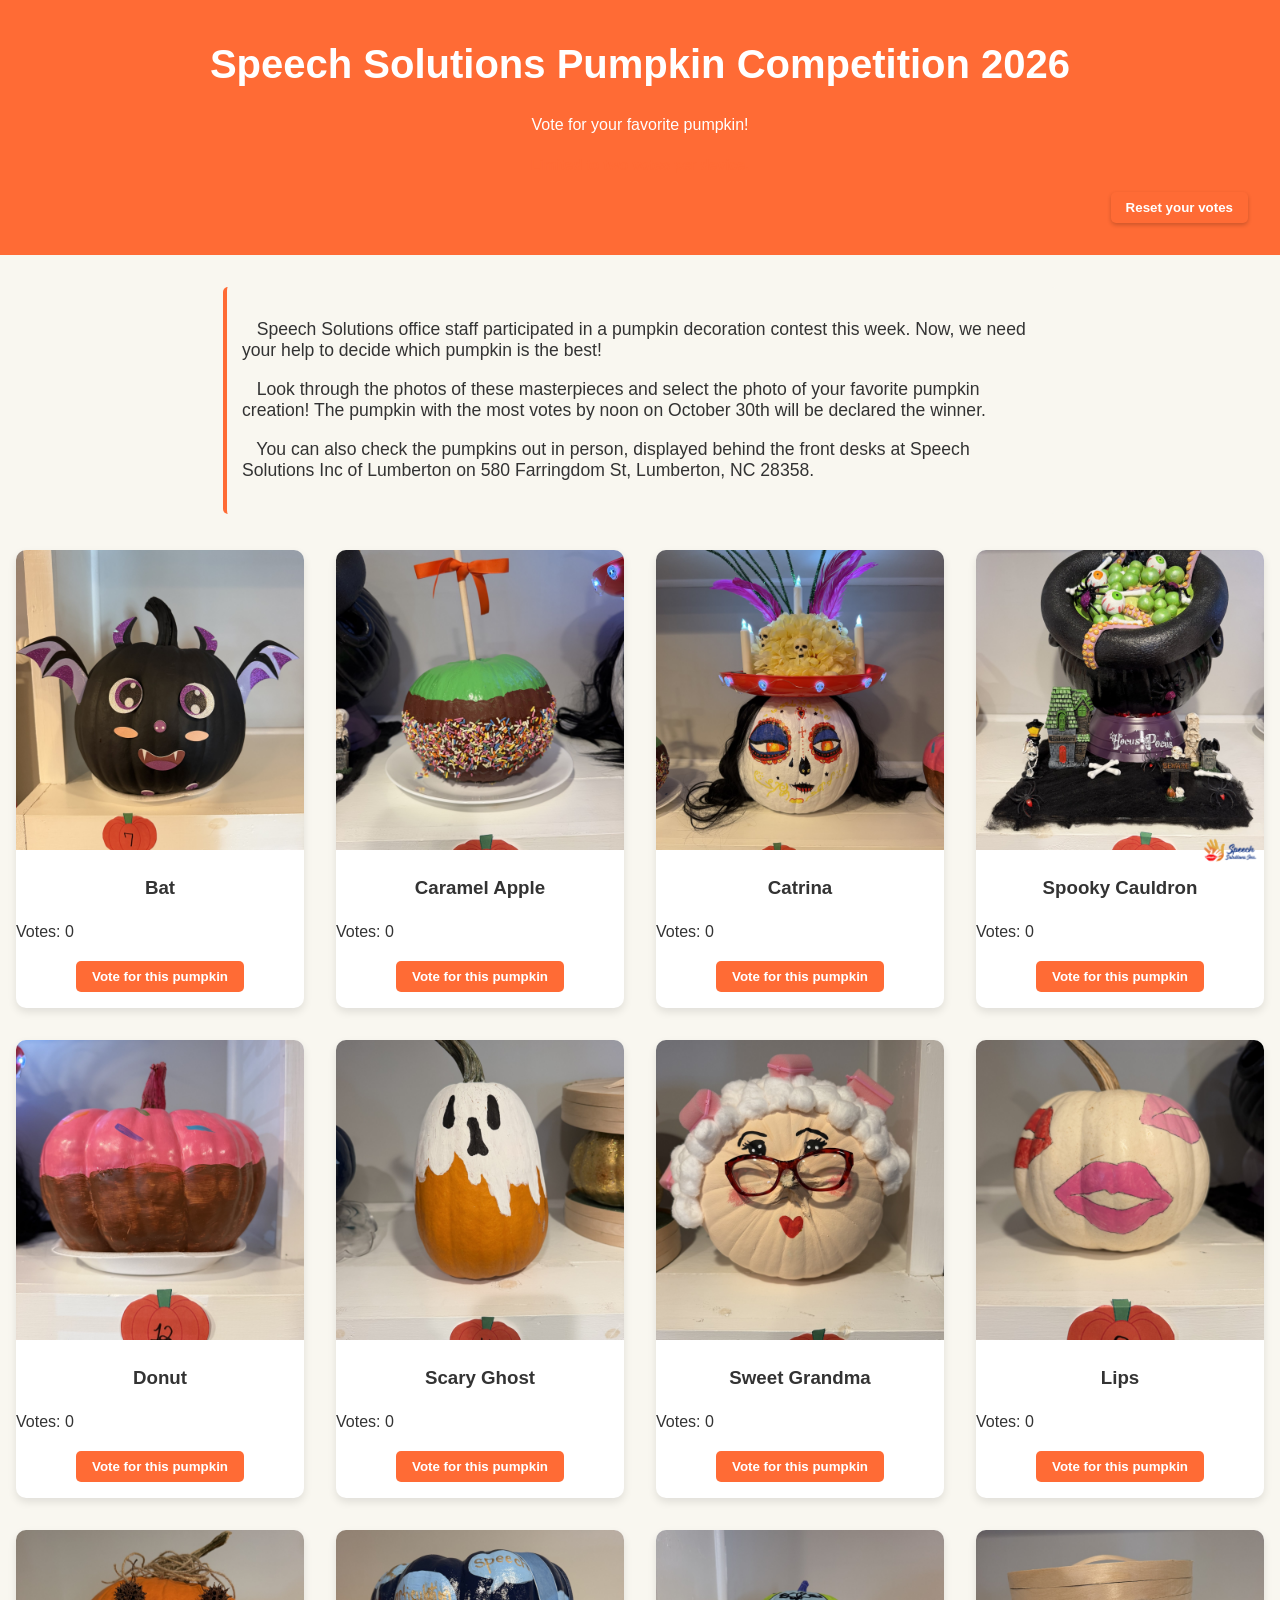
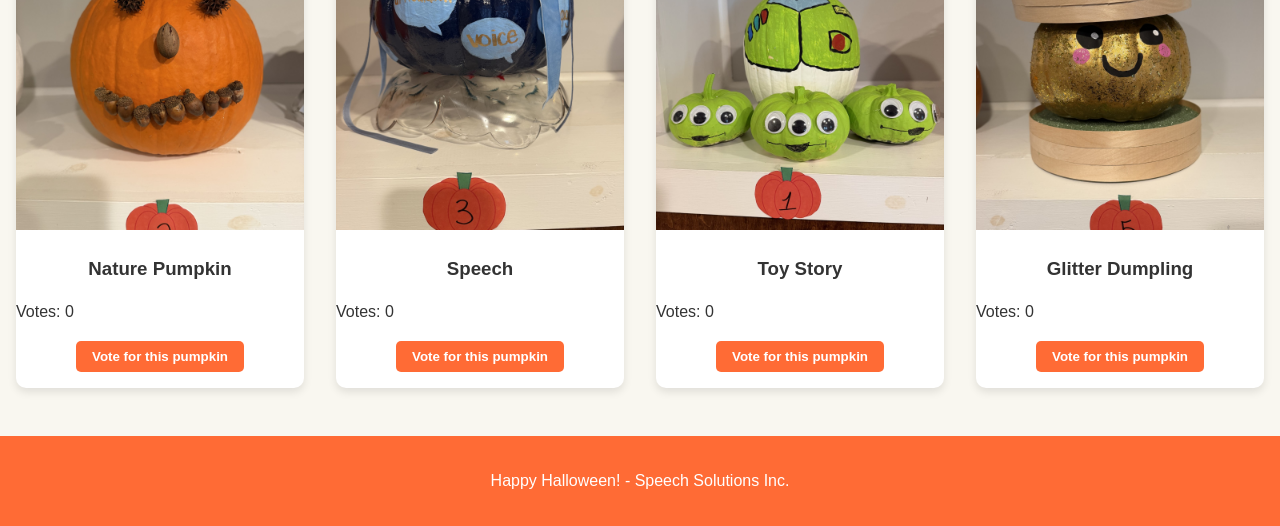
<file: index.html>
<!DOCTYPE html>
<html lang="en">
<head>
    <meta charset="UTF-8">
    <meta name="viewport" content="width=device-width, initial-scale=1.0">
    <title>Pumpkin Competition 2026</title>
    <link rel="stylesheet" href="style.css">
    <style>
        /* Bat decorations for the header */
        .bat-decoration {
            position: absolute;
            top: 0;
            left: 0;
            width: 100%;
            height: 100%;
            background-image: url('images/Headerbats.png');
            background-repeat: repeat-x;
            background-size: contain;
            opacity: 1.0;
            z-index: -1;
        }

        /* Logo in the bottom right */
        .logo {
            position: fixed;
            bottom: 20px;
            right: 20px;
            width: 60px;
            opacity: 1.0;
            z-index: 0;
        }
    </style>
</head>
<body>
    <header style="position: relative;">
        <!-- Bat background image behind the header text -->
        <div class="bat-decoration"></div>

        <h1 style="position: relative; z-index: 1;">Speech Solutions Pumpkin Competition 2026</h1>
        <p style="position: relative; z-index: 1;">Vote for your favorite pumpkin!</p>
        <p style="position: relative; z-index: 1; font-size: 0.9rem; color: #ff6b35;"><strong>Limited to two votes per device.</strong></p>

        <!-- Reset Votes Button -->
        <div style="margin-top: 15px; text-align: right;">
            <button onclick="resetVotes()" style="
                padding: 8px 15px;
                background-color: #ff6b35;
                color: white;
                border: none;
                border-radius: 5px;
                cursor: pointer;
                font-weight: bold;
                box-shadow: 0 2px 4px rgba(0, 0, 0, 0.2);
            ">
                Reset your votes
            </button>
        </div>
    </header>

   <!-- Bio Section -->
    <div style="
        max-width: 800px;
        margin: 20px auto;
        padding: 15px;
        background-color: #f9f7f0;
        border-left: 4px solid #ff6b35;
        border-radius: 5px;
    ">
       <p style="font-size: 1.1rem; line-height: 1.2; margin-bottom: 0;">
         &nbsp;&nbsp;  Speech Solutions office staff participated in a pumpkin decoration contest this week. Now, we need your help to decide which pumpkin is the best!
        </p>
        <p style="font-size: 1.1rem; line-height: 1.2; margin-bottom: 0;">
        &nbsp;&nbsp;    Look through the photos of these masterpieces and select the photo of your favorite pumpkin creation! The pumpkin with the most votes by noon on October 30th will be declared the winner.
        </p>
        <p style="font-size: 1.1rem; line-height: 1.2;">
         &nbsp;&nbsp;   You can also check the pumpkins out in person, displayed behind the front desks at Speech Solutions Inc of Lumberton on 580 Farringdom St, Lumberton, NC 28358.
        </p>
    </div>

    <main>
        <div class="pumpkin-gallery" id="pumpkinGallery">
            <!-- Pumpkin images will be added here dynamically -->
        </div>
    </main>

    <footer>
        <p>Happy Halloween! - Speech Solutions Inc.</p>
    </footer>

    <!-- Transparent logo in the bottom right -->
    <img src="images/Logo.png" alt="Speech Solutions Logo" class="logo">

    <script src="script.js"></script>
</body>
</html>
</file>
<file: style.css>
body {
    font-family: 'Arial', sans-serif;
    line-height: 1.6;
    margin: 0;
    padding: 0;
    background-color: #f9f7f0;
    color: #333;
}

header {
    background-color: #ff6b35;
    color: white;
    text-align: center;
    padding: 2rem;
    margin-bottom: 2rem;
}

header h1 {
    margin: 0;
    font-size: 2.5rem;
}

.pumpkin-gallery {
    display: grid;
    grid-template-columns: repeat(auto-fill, minmax(250px, 1fr));
    gap: 2rem;
    padding: 1rem;
}

.pumpkin-card {
    background-color: white;
    border-radius: 10px;
    box-shadow: 0 4px 8px rgba(0, 0, 0, 0.1);
    overflow: hidden;
    transition: transform 0.3s;
}

.pumpkin-card:hover {
    transform: scale(1.05);
}

.pumpkin-card img {
    width: 100%;
    height: 300px;
    object-fit: cover;
    aspect-ratio: 4/3;
}

.pumpkin-card h3 {
    margin: 1rem;
    text-align: center;
}

.vote-btn {
    display: block;
    margin: 1rem auto;
    padding: 0.5rem 1rem;
    background-color: #ff6b35;
    color: white;
    border: none;
    border-radius: 5px;
    cursor: pointer;
    font-weight: bold;
}

.vote-btn:hover {
    background-color: #e55a2b;
}

footer {
    text-align: center;
    padding: 1rem;
    background-color: #ff6b35;
    color: white;
    margin-top: 2rem;
}
</file>
